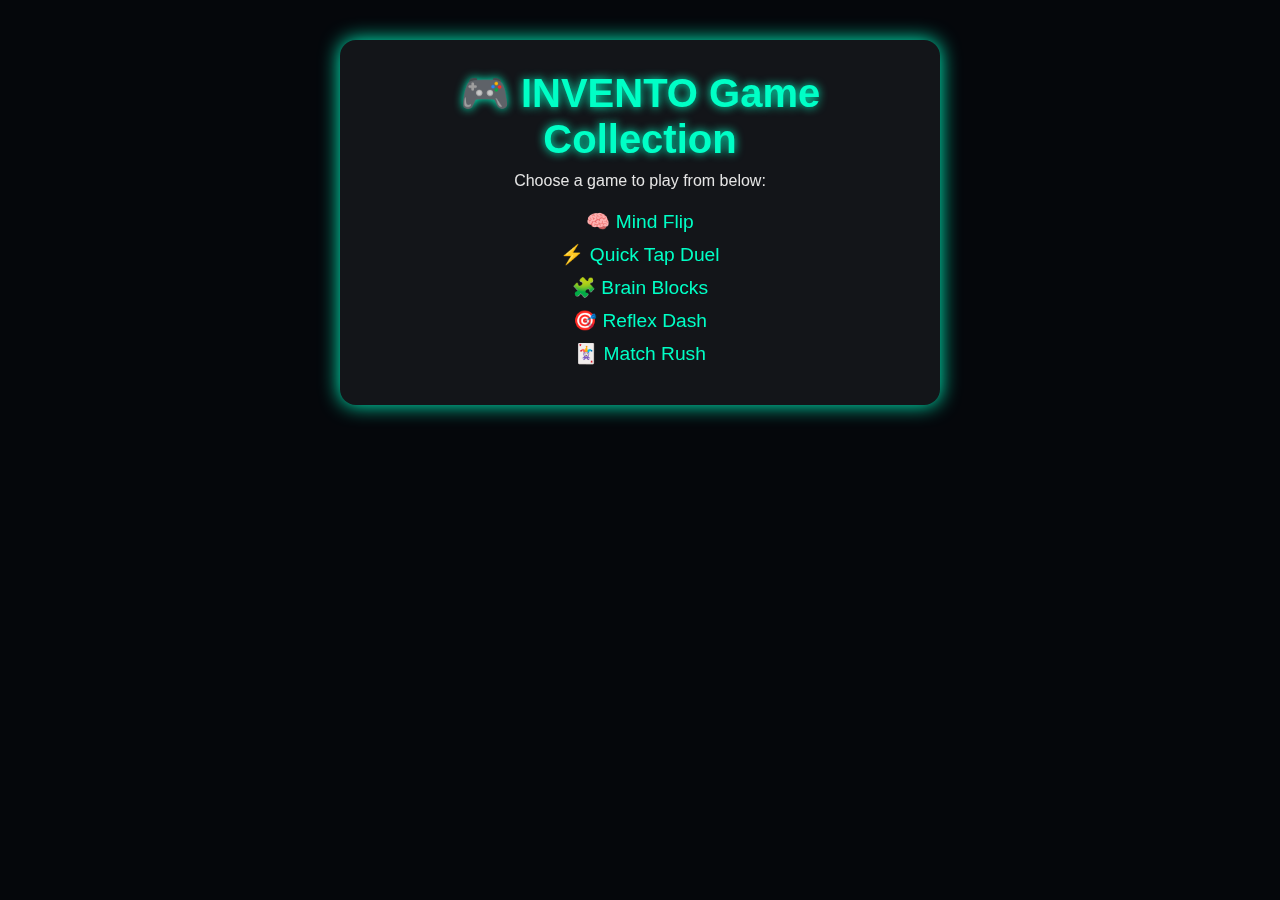
<file: index.html>
<!DOCTYPE html>
<html lang="en">
<head>
  <meta charset="UTF-8">
  <title>INVENTO Games</title>
  <link rel="stylesheet" href="style.css">
  <link rel="icon" type="image/x-icon" href="favicon.ico">
</head>
<body>
  <div class="container">
    <h1>🎮 INVENTO Game Collection</h1>
    <p>Choose a game to play from below:</p>
    <ul class="game-list">
      <li><a href="mind_flip/index.html">🧠 Mind Flip</a></li>
      <li><a href="quick_tap_duel/index.html">⚡ Quick Tap Duel</a></li>
      <li><a href="brain_blocks/index.html">🧩 Brain Blocks</a></li>
      <li><a href="reflex_dash/index.html">🎯 Reflex Dash</a></li>
      <li><a href="match_rush/index.html">🃏 Match Rush</a></li>
    </ul>
  </div>
</body>
</html>
</file>
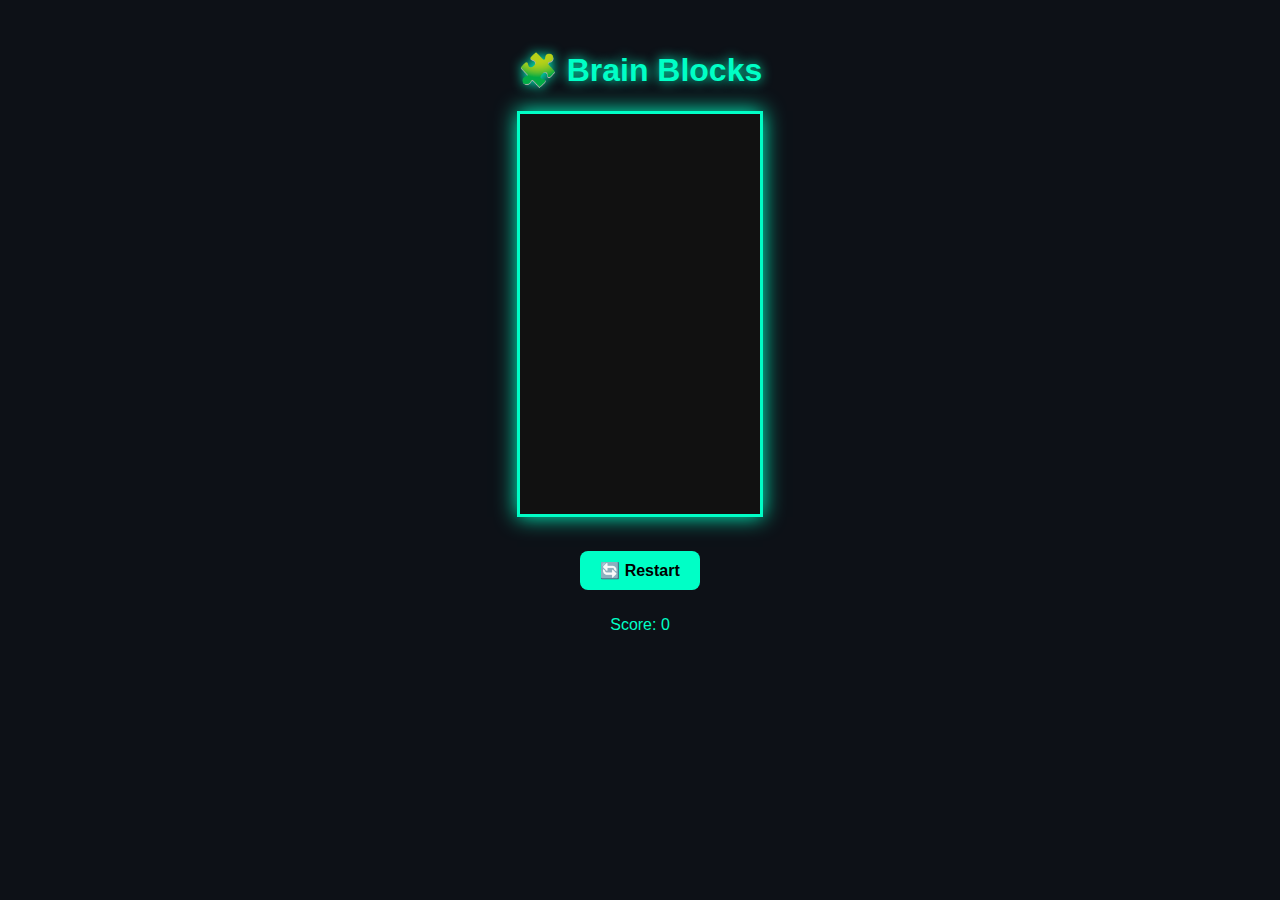
<file: brain_blocks/index.html>
<!DOCTYPE html>
<html lang="en">
<head>
  <meta charset="UTF-8" />
  <title>Brain Blocks – INVENTO</title>
  <link rel="stylesheet" href="style.css" />
</head>
<body>
  <div class="container">
    <h1>🧩 Brain Blocks</h1>
    <canvas id="gameCanvas" width="240" height="400"></canvas>
    <div class="controls">
      <button onclick="startGame()">🔄 Restart</button>
      <p id="score">Score: 0</p>
    </div>
  </div>

  <script src="script.js"></script>
</body>
</html>
</file>
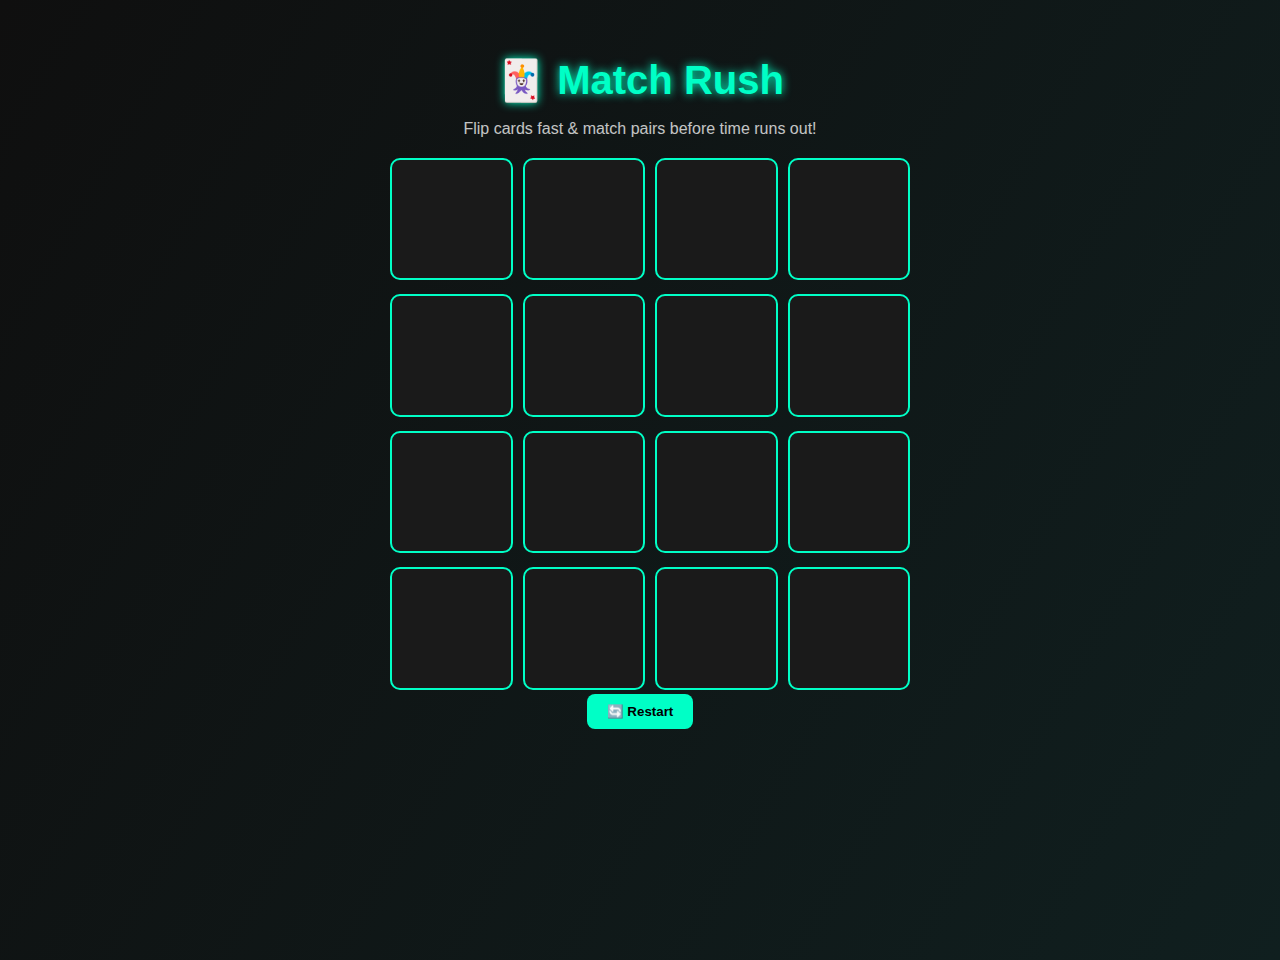
<file: match_rush/index.html>
<!DOCTYPE html>
<html lang="en">
<head>
  <meta charset="UTF-8" />
  <meta name="viewport" content="width=device-width, initial-scale=1.0"/>
  <title>Match Rush – INVENTO</title>
  <link rel="stylesheet" href="style.css" />
</head>
<body>
  <div class="game-container">
    <h1>🃏 Match Rush</h1>
    <p class="subtitle">Flip cards fast & match pairs before time runs out!</p>
    <div id="game-board" class="board"></div>
    <button onclick="startGame()">🔄 Restart</button>
    <p id="status" class="status-text"></p>
  </div>

  <script src="script.js"></script>
</body>
</html>
<script>
  const cards = [
    '🍎', '🍌', '🍒', '🍇', '🍉', '🍊', '🍓', '🥝',
    '🍎', '🍌', '🍒', '🍇', '🍉', '🍊', '🍓', '🥝'
  ];
  let flippedCards = [];
  let matchedPairs = 0;
  let timer;
  let timeLeft = 30;

  function startGame() {
    clearInterval(timer);
    matchedPairs = 0;
    timeLeft = 30;
    document.getElementById('status').textContent = '';
    document.getElementById('game-board').innerHTML = '';
    shuffledCards = shuffle(cards);
    createBoard(shuffledCards);
    startTimer();
  }

  function shuffle(array) {
    for (let i = array.length - 1; i > 0; i--) {
      const j = Math.floor(Math.random() * (i + 1));
      [array[i], array[j]] = [array[j], array[i]];
    }
    return array;
  }
  function createBoard(cards) {
    const board = document.getElementById('game-board');
    cards.forEach((card, index) => {
      const cardElement = document.createElement('div');
      cardElement.className = 'card';
      cardElement.dataset.index = index;
      cardElement.addEventListener('click', () => flipCard(cardElement, card));
      board.appendChild(cardElement);
    });
  }
  function flipCard(cardElement, card) {
    if (cardElement.classList.contains('flipped') || flippedCards.length >= 2) return;

    cardElement.textContent = card;
    cardElement.classList.add('flipped');
    flippedCards.push({ element: cardElement, value: card });

    if (flippedCards.length === 2) {
      checkMatch();
    }
  }
</file>
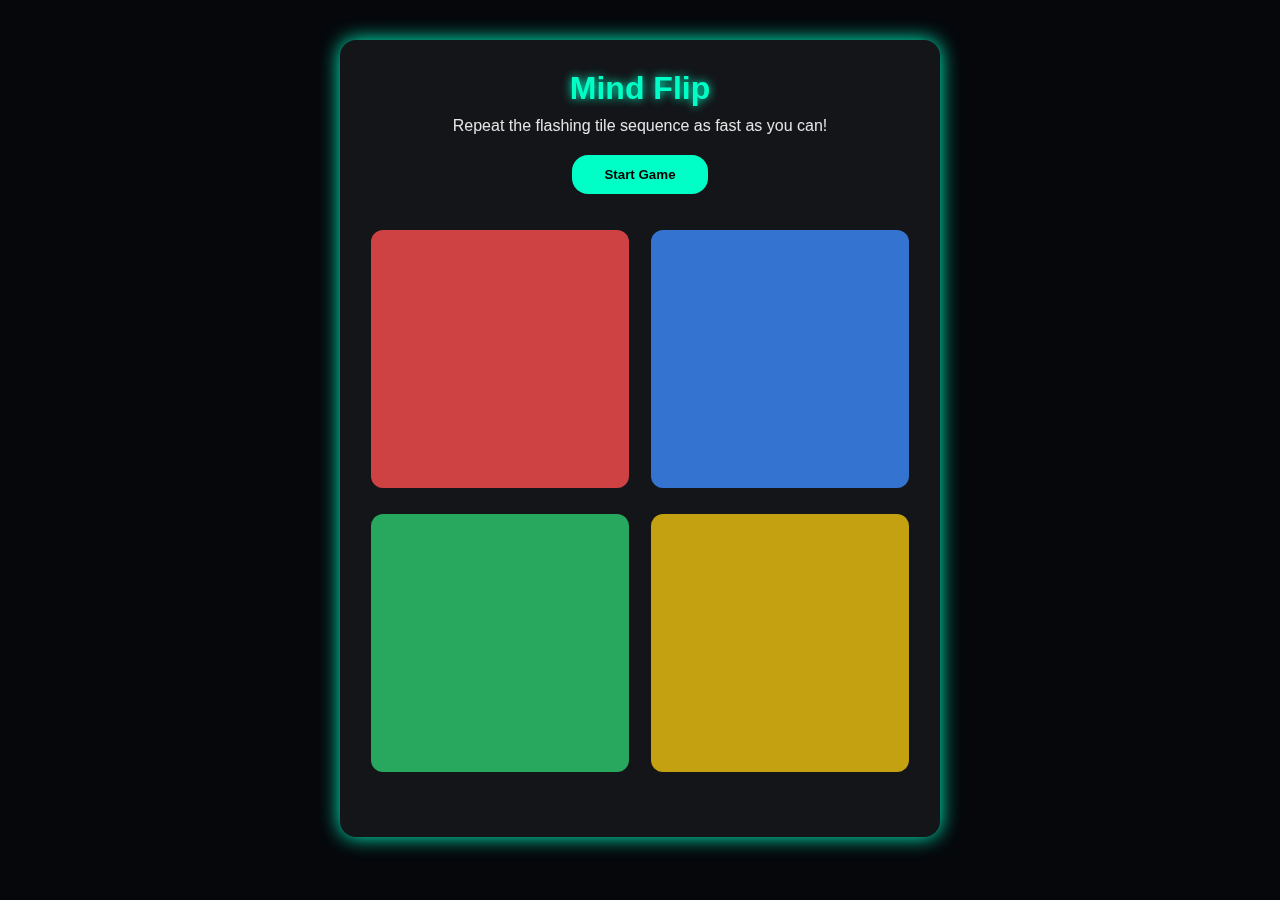
<file: mind_flip/index.html>
<!DOCTYPE html>
<html lang="en">
<head>
<meta charset="UTF-8">
<title>Mind Flip</title>
<link rel="stylesheet" href="style.css">
</head>
<body>
  <div class="container">
    <h1>Mind Flip</h1>
    <p>Repeat the flashing tile sequence as fast as you can!</p>
    <button id="startBtn">Start Game</button>
    <div id="gameArea" style="margin-top:25px;"></div>
    <p id="info" style="margin-top:20px;"></p>
  </div>
<script src="script.js"></script>
</body>
</html>
</file>
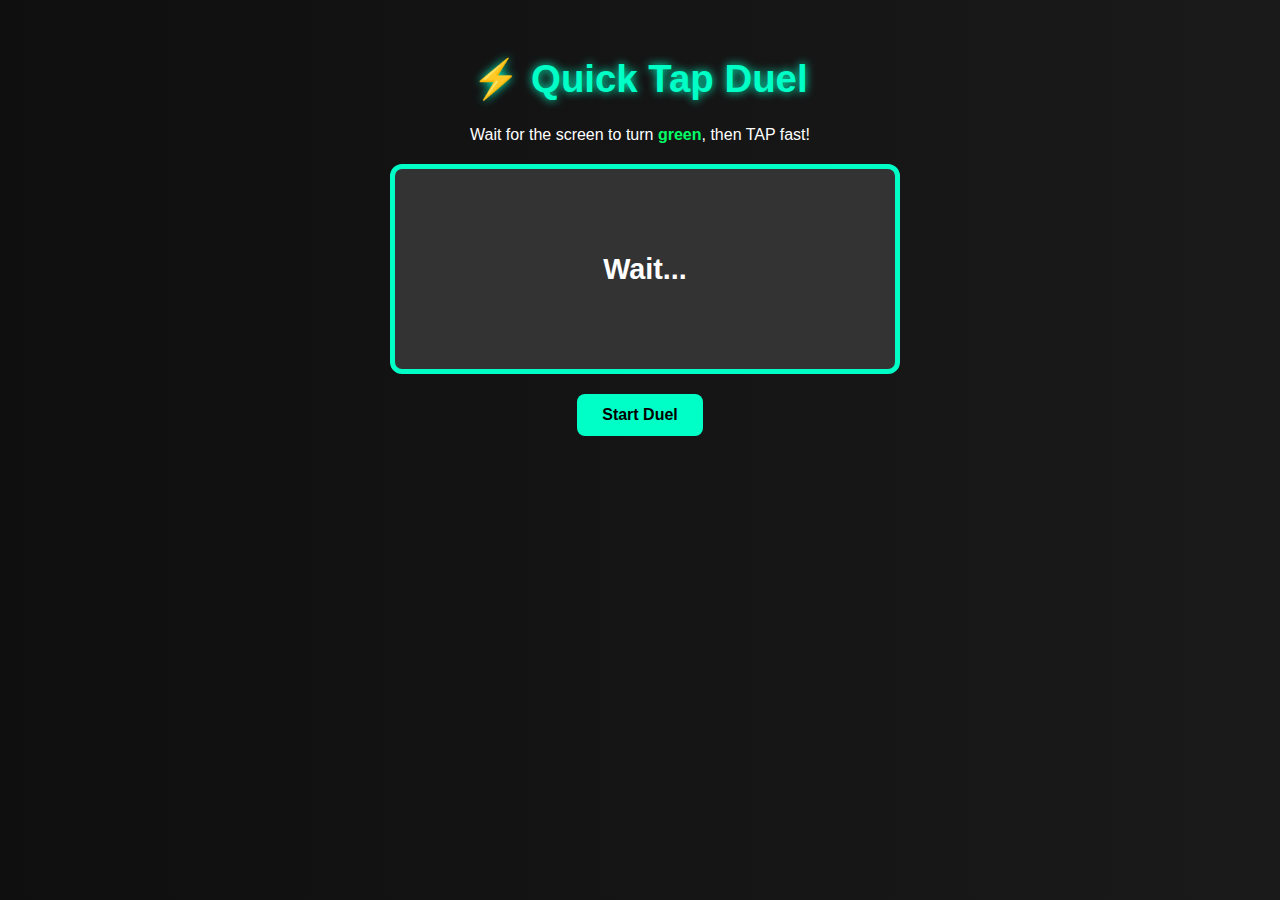
<file: quick_tap_duel/index.html>
<!DOCTYPE html>
<html lang="en">
<head>
  <meta charset="UTF-8" />
  <meta name="viewport" content="width=device-width, initial-scale=1.0"/>
  <title>Quick Tap Duel – INVENTO</title>
  <link rel="stylesheet" href="style.css" />
</head>
<body>
  <div class="duel-container">
    <h1>⚡ Quick Tap Duel</h1>
    <p class="hint">Wait for the screen to turn <span class="green">green</span>, then TAP fast!</p>
    <div class="screen" id="screen" onclick="handleTap(event)">
      <div class="label" id="label">Wait...</div>
    </div>
    <div class="controls">
      <button onclick="startDuel()">Start Duel</button>
      <p id="result"></p>
    </div>
  </div>

  <script src="script.js"></script>
</body>
</html>
</file>
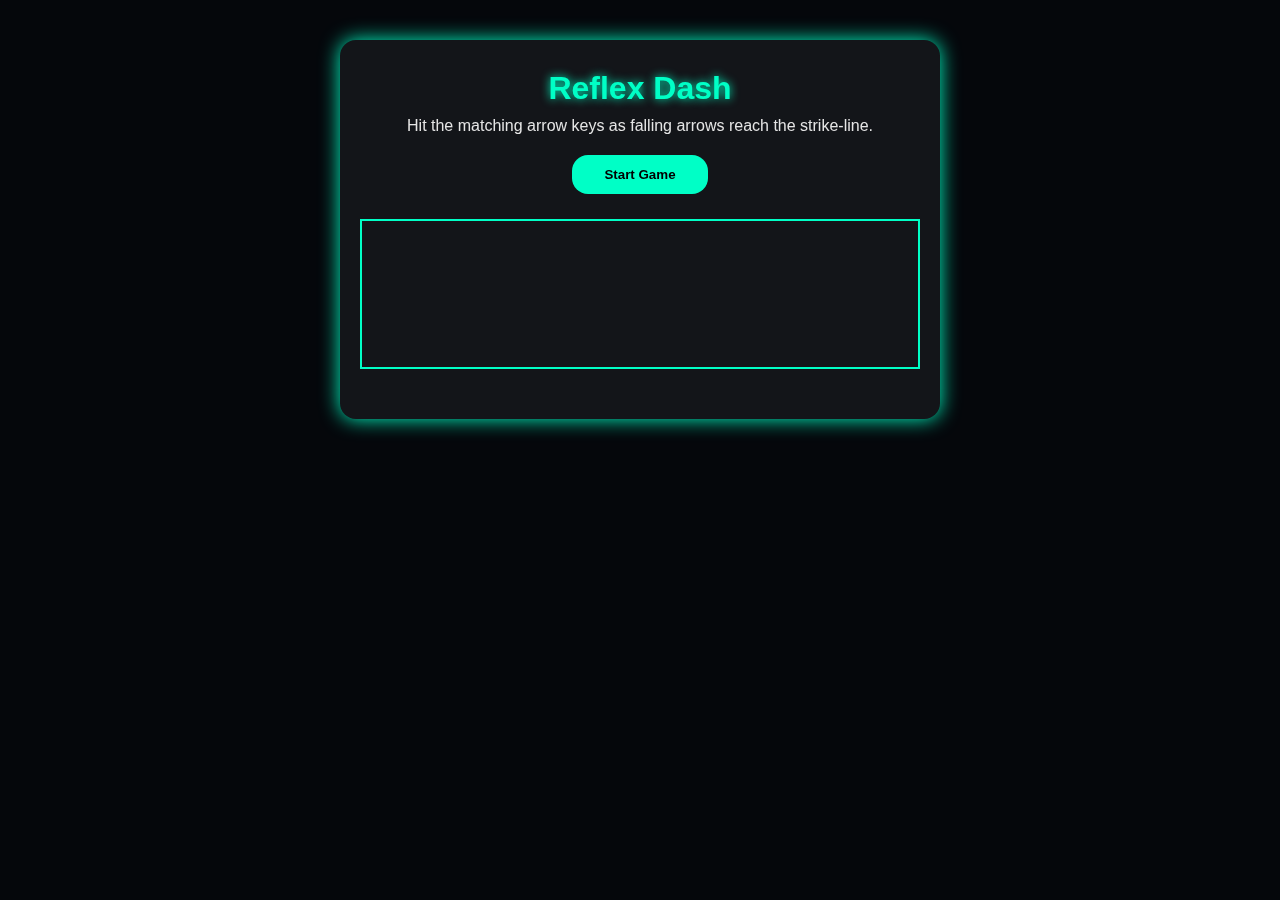
<file: reflex_dash/index.html>
<!DOCTYPE html>
<html lang="en">
<head>
<meta charset="UTF-8">
<title>Reflex Dash</title>
<link rel="stylesheet" href="style.css">
</head>
<body>
  <div class="container">
    <h1>Reflex Dash</h1>
    <p>Hit the matching arrow keys as falling arrows reach the strike‑line.</p>
    <button id="startBtn">Start Game</button>
    <div id="gameArea" style="margin-top:25px;"></div>
    <p id="info" style="margin-top:20px;"></p>
  </div>
<script src="script.js"></script>
</body>
</html>
</file>
<file: style.css>
:root{--neon:#00ffc6;--dark:#05070b;--glass:rgba(255,255,255,.06);--radius:16px;}
*{box-sizing:border-box;margin:0;padding:0;font-family:Poppins,Arial,sans-serif;color:#e5e5e5;}
body{background:var(--dark);display:flex;flex-direction:column;align-items:center;padding:40px;min-height:100vh;text-align:center;}
h1{margin-bottom:10px;font-size:2.5rem;color:var(--neon);text-shadow:0 0 10px var(--neon);}
.container{background:var(--glass);backdrop-filter:blur(12px);padding:30px 20px;border-radius:var(--radius);box-shadow:0 0 20px var(--neon);width:90%;max-width:600px;}
ul.game-list{list-style:none;padding:0;margin-top:20px;}
ul.game-list li{margin:10px 0;}
ul.game-list a{color:var(--neon);text-decoration:none;font-size:1.2rem;}
ul.game-list a:hover{text-decoration:underline;}
</file>
<file: brain_blocks/style.css>
body {
  margin: 0;
  background: #0d1117;
  font-family: 'Segoe UI', sans-serif;
  color: #00ffc6;
  display: flex;
  flex-direction: column;
  align-items: center;
  justify-content: start;
  padding-top: 30px;
}

h1 {
  font-size: 2rem;
  text-shadow: 0 0 12px #00ffc6;
}

.container {
  text-align: center;
}

canvas {
  background: #111;
  border: 3px solid #00ffc6;
  box-shadow: 0 0 20px #00ffc6;
  margin-bottom: 20px;
}

button {
  background: #00ffc6;
  color: #000;
  font-weight: bold;
  padding: 10px 20px;
  font-size: 1rem;
  border-radius: 8px;
  border: none;
  cursor: pointer;
  margin: 10px;
}

button:hover {
  box-shadow: 0 0 18px #00ffc6;
}
</file>
<file: match_rush/style.css>
body {
  margin: 0;
  font-family: "Segoe UI", sans-serif;
  background: linear-gradient(120deg, #0f0f0f, #101f1f);
  color: #fff;
  display: flex;
  flex-direction: column;
  align-items: center;
  justify-content: flex-start;
  min-height: 100vh;
  padding: 30px;
}

h1 {
  font-size: 2.5rem;
  color: #00ffc6;
  margin-bottom: 5px;
  text-shadow: 0 0 10px #00ffc6;
}

.subtitle {
  font-size: 1rem;
  margin-bottom: 20px;
  opacity: 0.75;
}

.game-container {
  text-align: center;
  max-width: 500px;
  width: 100%;
}

.board {
  display: grid;
  grid-template-columns: repeat(4, 1fr);
  gap: 14px;
  margin-bottom: 20px;
}

.card {
  background: #1a1a1a;
  border: 2px solid #00ffc6;
  border-radius: 10px;
  width: 100%;
  aspect-ratio: 1 / 1;
  cursor: pointer;
  font-size: 2rem;
  display: flex;
  align-items: center;
  justify-content: center;
  transition: transform 0.3s ease;
  color: transparent;
  user-select: none;
}

.card.revealed {
  color: #00ffc6;
  background: #111;
  box-shadow: 0 0 15px #00ffc6;
}

button {
  background: #00ffc6;
  color: #000;
  padding: 10px 20px;
  border-radius: 8px;
  font-weight: bold;
  border: none;
  cursor: pointer;
  transition: 0.2s ease;
}

button:hover {
  transform: scale(1.05);
}

.status-text {
  font-size: 1.2rem;
  margin-top: 10px;
}
</file>
<file: mind_flip/style.css>
:root{--neon:#00ffc6;--dark:#05070b;--glass:rgba(255,255,255,.06);--radius:16px;}
*{box-sizing:border-box;margin:0;padding:0;font-family:Poppins,Arial,Helvetica,sans-serif;color:#e5e5e5;}
body{background:var(--dark);display:flex;flex-direction:column;align-items:center;padding:40px;min-height:100vh;text-align:center;}
h1{margin-bottom:10px;font-size:2rem;color:var(--neon);text-shadow:0 0 10px var(--neon);}
.container{background:var(--glass);backdrop-filter:blur(12px);padding:30px 20px;border-radius:var(--radius);box-shadow:0 0 20px var(--neon);width:90%;max-width:600px;}
button{margin-top:20px;border:none;border-radius:var(--radius);padding:12px 32px;background:var(--neon);color:#000;font-weight:600;cursor:pointer;transition:.3s;}
button:hover{transform:scale(1.05);box-shadow:0 0 25px var(--neon);}
.pad{width:46%;aspect-ratio:1;border-radius:12px;margin:2%;display:inline-block;opacity:.8;transition:.2s}
.pad.red{background:#ff4d4d}
.pad.blue{background:#3d8bfd}
.pad.green{background:#2ecc71}
.pad.yellow{background:#f1c40f}
.pad.active{filter:brightness(150%);opacity:1}
</file>
<file: quick_tap_duel/style.css>
body {
  margin: 0;
  padding: 0;
  background: linear-gradient(to right, #0f0f0f, #1a1a1a);
  font-family: "Segoe UI", sans-serif;
  color: #fff;
  text-align: center;
}

.duel-container {
  max-width: 500px;
  margin: auto;
  padding: 30px;
}

h1 {
  font-size: 2.4rem;
  color: #00ffc6;
  text-shadow: 0 0 10px #00ffc6;
}

.hint {
  margin-bottom: 20px;
  font-size: 1rem;
}

.green {
  color: #00ff66;
  font-weight: bold;
}

.screen {
  width: 100%;
  height: 200px;
  background-color: #333;
  border: 5px solid #00ffc6;
  border-radius: 12px;
  display: flex;
  align-items: center;
  justify-content: center;
  margin-bottom: 20px;
  transition: background-color 0.3s ease;
  cursor: pointer;
}

.screen.green {
  background-color: #00ff66;
}

.label {
  font-size: 1.8rem;
  font-weight: bold;
}

.controls {
  margin-top: 20px;
}

button {
  background: #00ffc6;
  color: #000;
  font-weight: bold;
  padding: 12px 25px;
  border-radius: 8px;
  border: none;
  cursor: pointer;
  font-size: 1rem;
}

button:hover {
  transform: scale(1.05);
  box-shadow: 0 0 12px #00ffc6;
}

#result {
  margin-top: 20px;
  font-size: 1.2rem;
}
</file>
<file: reflex_dash/style.css>
:root{--neon:#00ffc6;--dark:#05070b;--glass:rgba(255,255,255,.06);--radius:16px;}
*{box-sizing:border-box;margin:0;padding:0;font-family:Poppins,Arial,Helvetica,sans-serif;color:#e5e5e5;}
body{background:var(--dark);display:flex;flex-direction:column;align-items:center;padding:40px;min-height:100vh;text-align:center;}
h1{margin-bottom:10px;font-size:2rem;color:var(--neon);text-shadow:0 0 10px var(--neon);}
.container{background:var(--glass);backdrop-filter:blur(12px);padding:30px 20px;border-radius:var(--radius);box-shadow:0 0 20px var(--neon);width:90%;max-width:600px;}
button{margin-top:20px;border:none;border-radius:var(--radius);padding:12px 32px;background:var(--neon);color:#000;font-weight:600;cursor:pointer;transition:.3s;}
button:hover{transform:scale(1.05);box-shadow:0 0 25px var(--neon);}
#gameArea{position:relative;height:150px;margin-top:20px;border:2px solid var(--neon);overflow:hidden}
.arrow{position:absolute;left:45%;font-weight:700}
</file>
